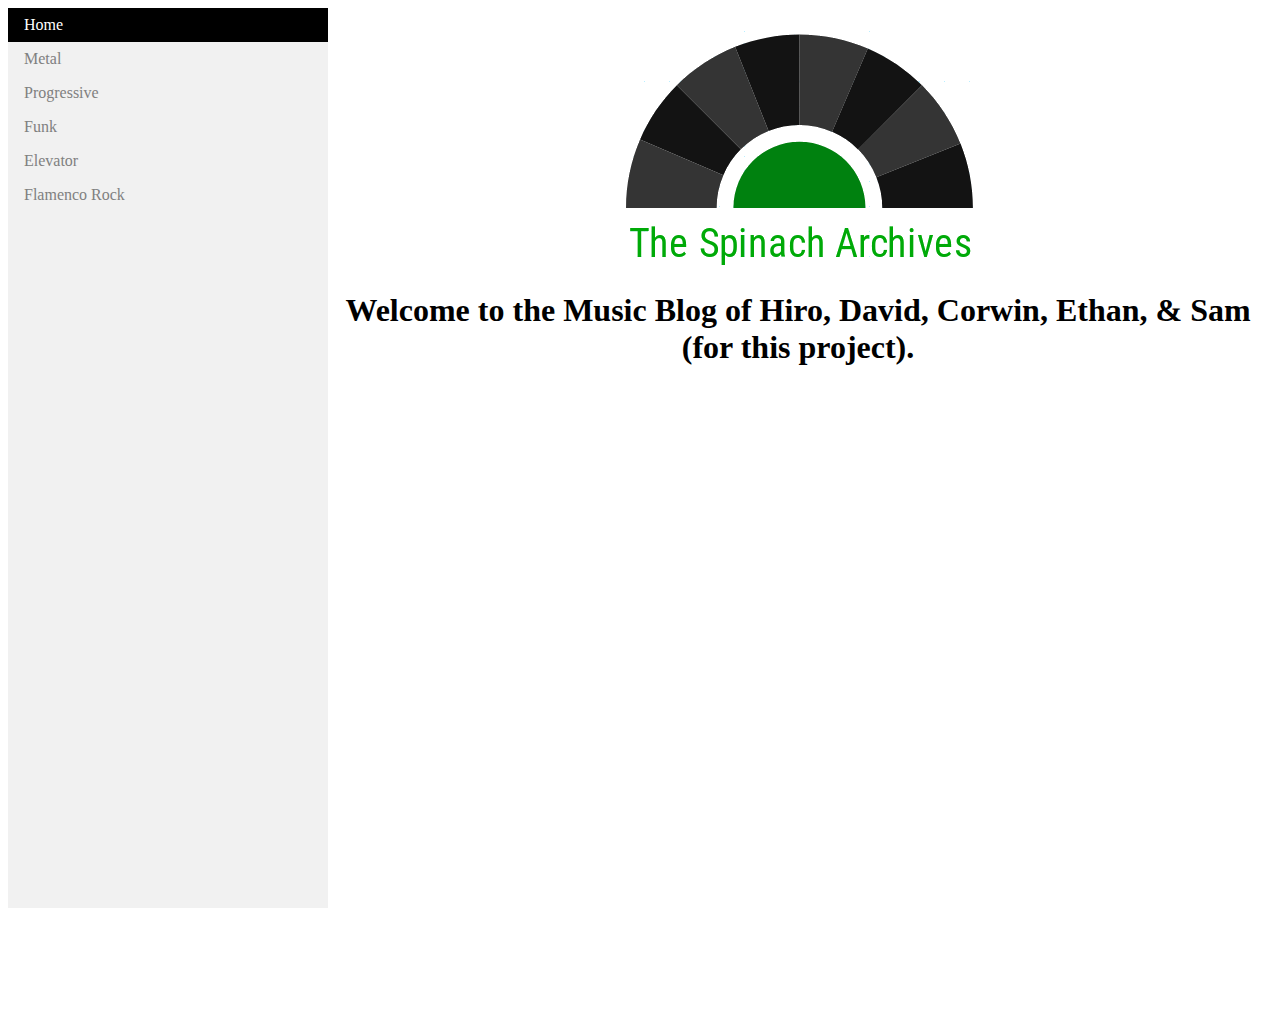
<file: index.html>
<!DOCTYPE html>
<html>

    
        <head>
        <title>Our Homepage!</title>
        <link href="styles.css" rel="stylesheet" type="text/css">
    </head>

    
    <body>
    <ul>
        <li><a class="active" href="#home">Home</a></li>
        <li><a href="./Subpage/corwin.html">Metal</a></li>
        <li><a href="./Subpage/hiro.html">Progressive</a></li>
        <li><a href="./Subpage/edawg.html">Funk</a></li>
        <li><a href="./Subpage/daniel.html">Elevator</a></li>
        <li><a href="./Subpage/sam.html">Flamenco Rock</a></li>
    </ul>
    <div class="marginfix" align=center>
            <img src="LogoWhiteCropped.png">
        <h1>Welcome to the Music Blog of Hiro, David, Corwin, Ethan, & Sam (for this project).</h1>
    </div>
    </body>
</html>
</file>
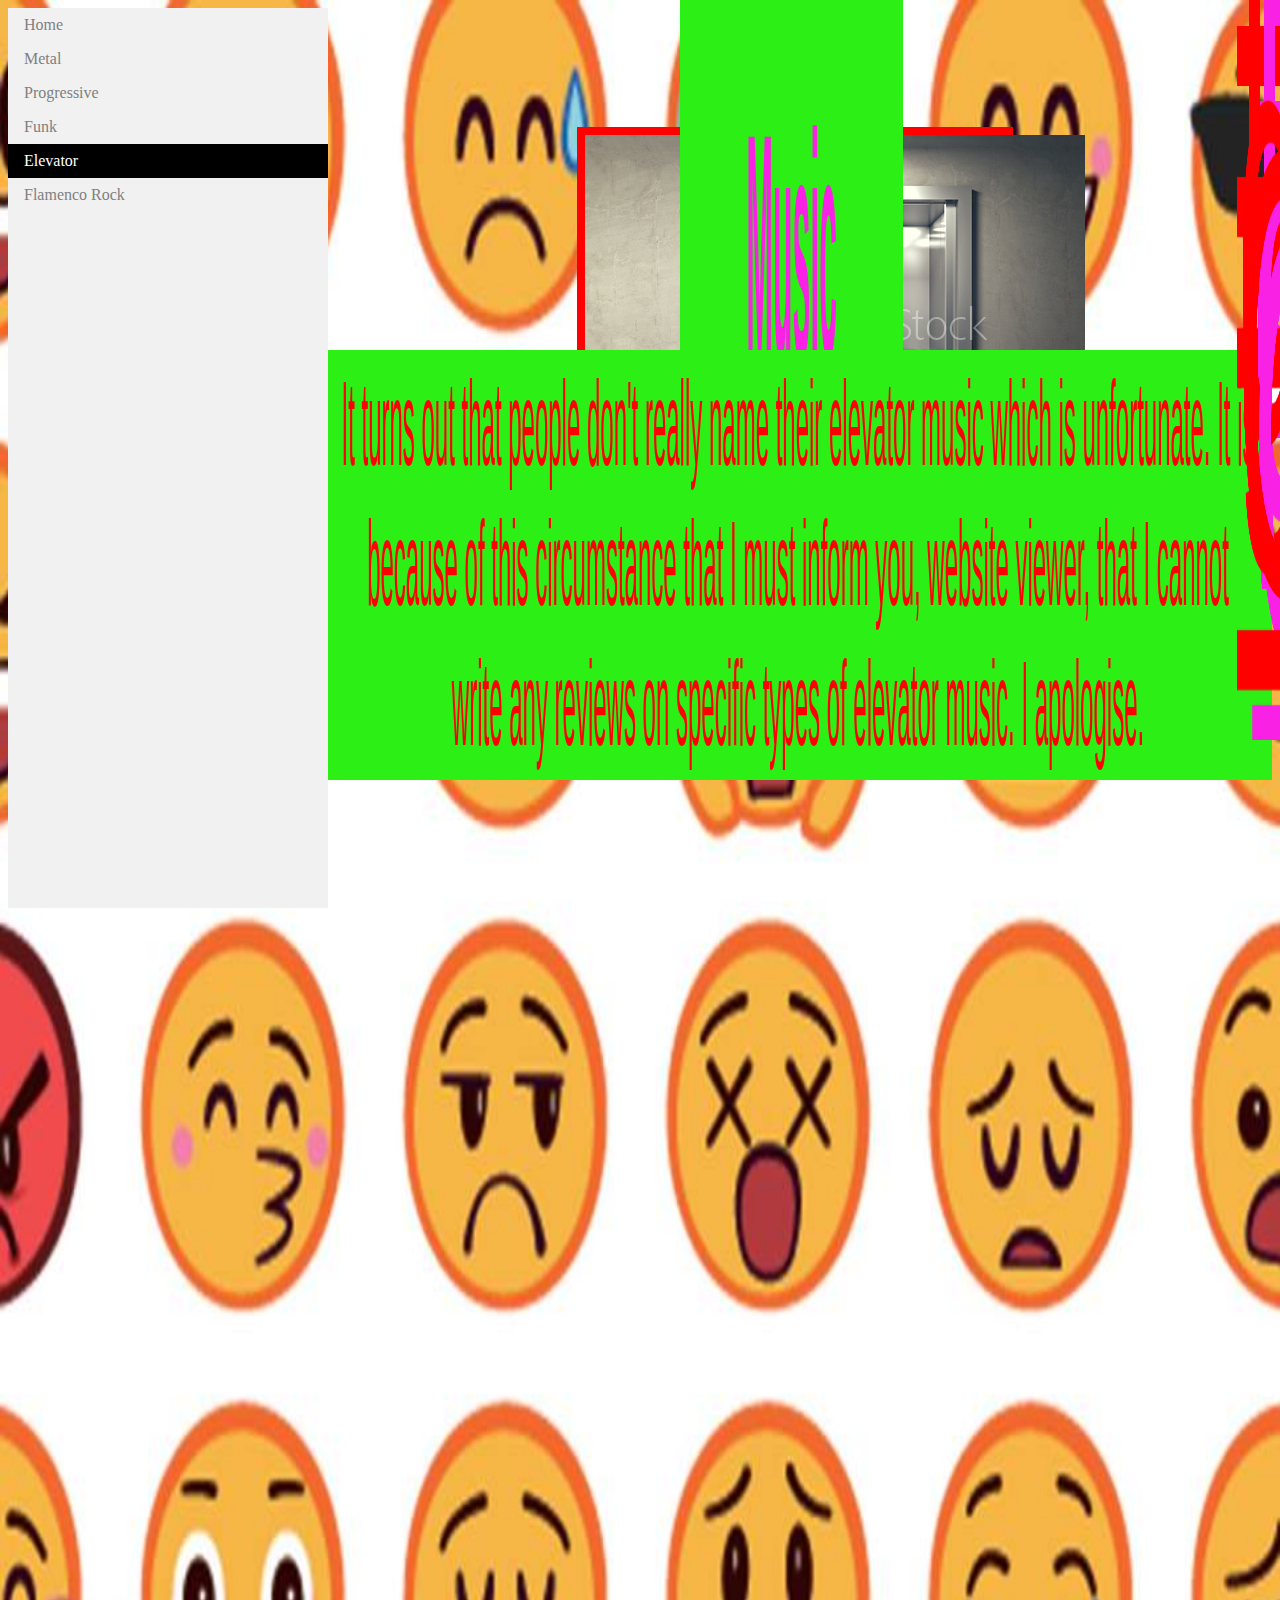
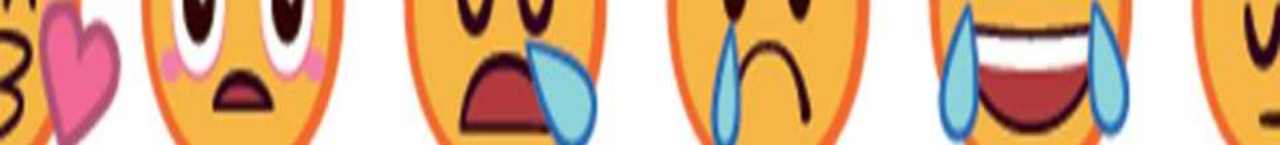
<file: Subpage/daniel.html>
<!DOCTYPE html>
<html>
<head>
    <title>Daniel</title>
    <link href="../styles.css" rel="stylesheet" type="text/css">
    <link href="daniel.css" rel="stylesheet" type="text/css">

</head>
<body>
<ul>
    <li><a href="../index.html">Home</a></li>
    <li><a href="./corwin.html">Metal</a></li>
    <li><a href="./hiro.html">Progressive</a></li>
    <li><a href="./edawg.html">Funk</a></li>
    <li><a class="active" href="./daniel.html">Elevator</a></li>
    <li><a href="./sam.html">Flamenco Rock</a></li>
</ul>
<div class="naenae">
<h1>
    Elevator Music
</h1>
</div>
<div class="AAAAAHHHHHH">
    <img src="../elev8r.jpg" alt="Braed">
</div>
<div class="explain">   
<p1>
	It turns out that people don't really name their elevator music which is unfortunate.  It is because of this circumstance that I must inform you, website viewer, that I cannot write any reviews on specific types of elevator music.  I apologise.
</p1>
</div>
<div class="FORTNITE">
    <marquee> OOPS </marquee>
    <marquee style="transform:scaleY(5);
    font-family: 'Comic Sans MS, cursive, sans-serif; 
    letter-spacing:60px;
    font-size:800%;
    color:red;
    text-decoration: underline;
    text-shadow: 15px 15px #f922e4;''"> fortnite </marquee>
    <marquee style="transform:scaleY(5);
    font-family: 'Comic Sans MS, cursive, sans-serif; 
    letter-spacing:60px;
    font-size:800%;
    color:red;
    text-decoration: underline;
    text-shadow: 15px 15px #f922e4;''"> Judaism </marquee>
    <marquee style="transform:scaleY(5);
    font-family: 'Comic Sans MS, cursive, sans-serif; 
    letter-spacing:60px;
    font-size:800%;
    color:red;
    text-decoration: underline;
    text-shadow: 15px 15px #f922e4;''"> god help us all </marquee>
    <marquee style="transform:scaleY(5);
    font-family: 'Comic Sans MS, cursive, sans-serif; 
    letter-spacing:60px;
    font-size:800%;
    color:red;
    text-decoration: underline;
    text-shadow: 15px 15px #f922e4;''"> God is dead this site killed him </marquee>
    
   
</div>
</body>
</html>
</file>
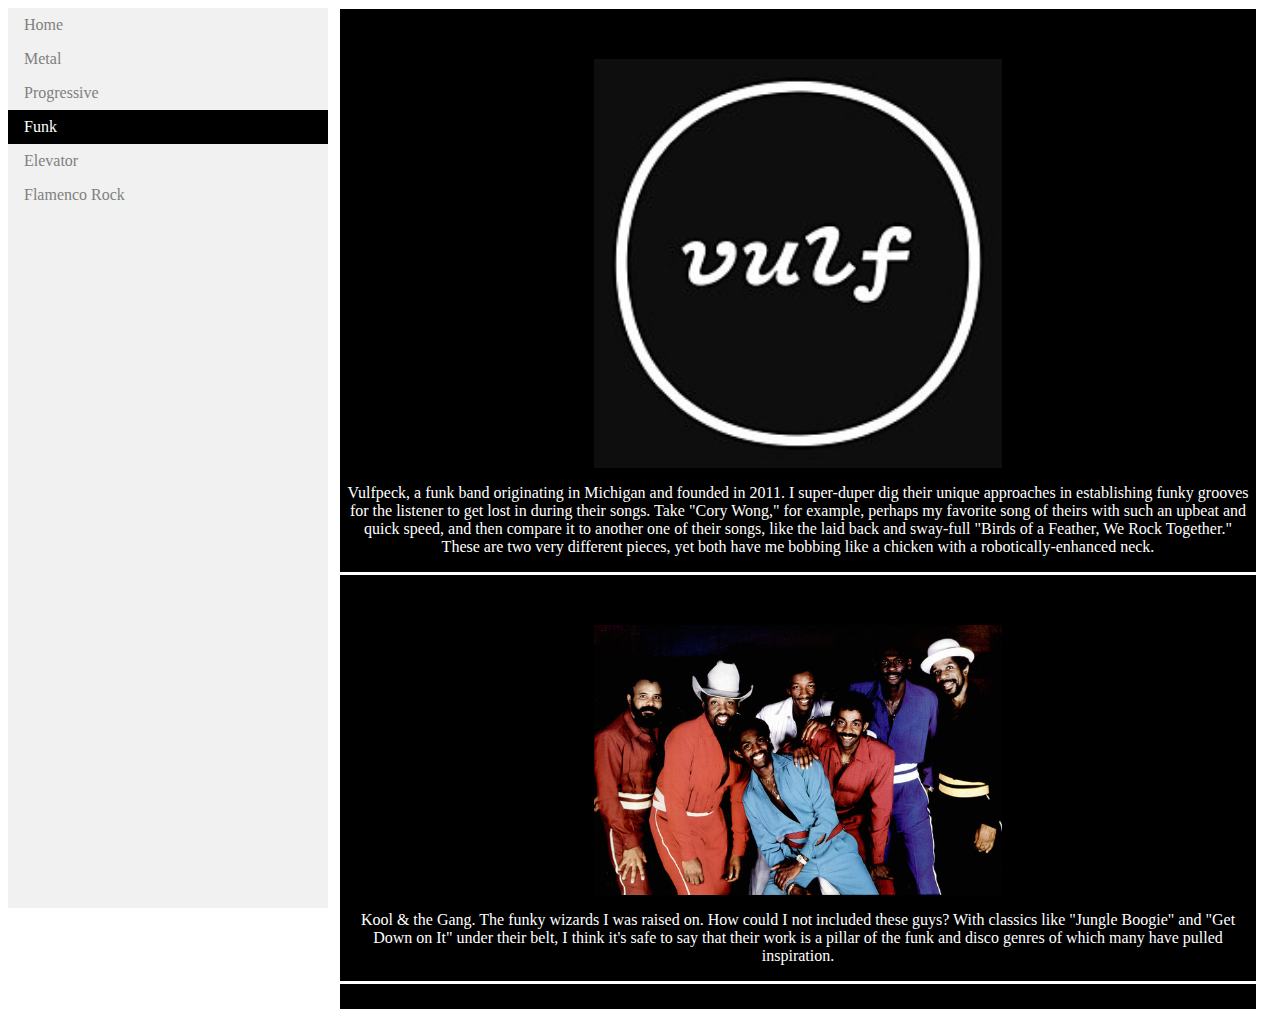
<file: Subpage/edawg.html>
<!DOCTYPE html>
<html>
<head>
    <title>Funk</title>
    <link href="../styles.css" rel="stylesheet" type="text/css">
    <style>
        .big-ol-container {
            background-color: black;
            height: 100%;
        }
        .container {
            display: flex;
            text-align: center;
            flex-wrap: wrap;
            flex-direction: column;
            padding-top: 50px;
            border-bottom: solid;
            border-color: white;
            padding-left: 4px;
            padding-right: 4px;
        }
        .container img {
            max-width: 100%;
            height: auto;
        }
        img {
            margin-left: auto;
            margin-right: auto;
            width: 45%;
            height: 25%;
            display: block;
        }

    </style>
</head>
<body>
<ul class="navbar">
    <li><a href="../index.html">Home</a></li>
    <li><a href="./corwin.html">Metal</a></li>
    <li><a href="./hiro.html">Progressive</a></li>
    <li><a class="active" href="./edawg.html">Funk</a></li>
    <li><a href="./daniel.html">Elevator</a></li>
    <li><a href="./sam.html">Flamenco Rock</a></li>
</ul>
<div class="marginfix">
    <div class="big-ol-container">
        <div class="container">
            <img src="../bulfpuck.jpg">
            <p style="color: white;">Vulfpeck, a funk band originating in Michigan and founded in 2011. I super-duper dig their unique approaches in establishing funky grooves for the listener to get lost in during their songs. Take "Cory Wong," for example, perhaps my favorite song of theirs with such an upbeat and quick speed, and then compare it to another one of their songs, like the laid back and sway-full "Birds of a Feather, We Rock Together." These are two very different pieces, yet both have me bobbing like a chicken with a robotically-enhanced neck.</p>
        </div>
        <div class="container">
            <img src="../kool&thegang.jpg">
            <p style="color: white;">Kool & the Gang. The funky wizards I was raised on. How could I not included these guys? With classics like "Jungle Boogie" and "Get Down on It" under their belt, I think it's safe to say that their work is a pillar of the funk and disco genres of which many have pulled inspiration.</p>
        </div>
    </div>
</div>
</body>
</html>
</file>
<file: styles.css>
.pagetop {
    display: flex;
    float: right;
}

#redirect {
    text-decoration: none;
    color: black;
    text-shadow: 1px 1px rgb(255, 177, 33);
    transition: 0.2s;
    font-family: Arial;
}
#redirect:hover {
    color: white;
    text-decoration: none;
    transform: scale(1.1);
}

.collapsible {
    margin-top: 8px;
    margin-left: 8px;
    font-family: 'Raleway';
    background-color: #777;
    color: white;
    cursor: pointer;
    padding: 18px;
    padding-right: 47px;
    padding-left: 47px;
    border: solid black 2px;
    text-align: center;
    outline: none;
    font-size: 20px;
}

.active, .collapsible:hover {
    background-color: #555;
}

.content {
    padding: 0 18px;
    background-color: orange;
    max-height: 0;
    overflow: hidden;
    transition: max-height 0.2s ease-out;
    width: 160px;
    position:relative;
    z-index: 9999;
    margin-left: 8px;
}

.content h2 {
    border-bottom: solid rgb(255, 177, 33);
    font-family: 'Raleway';
}

.nopush {
    position: absolute;
    top: 80px;
    width:100%;
}

.divide {
    margin-top: 10px;
    height: 2px;
    background-color: orange;
}

header {
    font-family: 'Raleway';
    font-size: 30px;
    text-align: center;
    margin-top: 20px;
    font-weight: bold;
}

p {
    font-family: 'Raleway';
}

.featured {
    display: flex;
    flex-wrap: wrap;
    justify-content: center;
}

.big {
    position: relative;
}

.gradientbig::after {
    display: block;
    position: relative;
    background-image: linear-gradient(to bottom, rgba(0, 0, 0, 0) 0, #000 100%);
    margin-top: -150px;
    height: 150px;
    width: 100%;
    content: '';
}

.gradientsmall::after {
    display: block;
    position: relative;
    background-image: linear-gradient(to bottom, rgba(0, 0, 0, 0) 0, #000 100%);
    margin-top: -50px;
    height: 50px;
    width: 100%;
    content: '';
}

.big img {
    width: 500px;
    height: 300px;
    object-fit: cover;
    object-position: center;
    z-index: 9999;
}

.smallcontainer {
    display: flex;
    flex-wrap: wrap;
    width: 500px;
}

.small img {
    width: 250px;
    height: 150px;
    object-fit: cover;
    object-position: center;
}

.titlebig {
    font-family: 'Raleway';
    position: absolute;
    color:white;
    bottom:0px;
    left: 30px;
    right: 30px;
    z-index: 0;
}

.titlesmall1 {
    font-family: 'Raleway';
    position: absolute;
    color:white;
    bottom:140px;
    z-index: 0;
    margin-left: 10px;
    margin-right: 10px;
}

.titlesmall2 {
    font-family: 'Raleway';
    position: absolute;
    color:white;
    bottom:-10px;
    z-index: 0;
    margin-left: 10px;
    margin-right: 10px;
}
/* NAV BAR */
ul {
  list-style-type: none;
  margin: 0;
  padding: 0;
  width: 25%;
  background-color: #f1f1f1;
  position: fixed;
  height: 100%;
  overflow: auto;
}

li a {
  display: block;
  color: grey;
  padding: 8px 16px;
  text-decoration: none;
}

li a.active {
  background-color: black;
  color: white;
}

li a:hover:not(.active) {
  background-color: ;
  color: black;
}

/* This fixes the margin error with the text next to the nav bar */
.marginfix {
  margin-left:25%;
  padding:1px 16px;
  height:1000px;
}
</file>
<file: Subpage/daniel.css>
html {
    background-image: url("../emojee.jpg");
    background-size:100% 100%;
    background-repeat:no-repeat;
}
.naenae {
    
    text-align:center;
    color:#f922e4;
    margin-left:52%;
    margin-right:28%;
    padding:1px 15px;
    
}

h1 {
    background-color:#2bef15;
    transform:scaleY(10);
    font-family: "Comic Sans MS", cursive, sans-serif;
}

.explain {
    
    transform:scaleY(5);
    font-family: "Comic Sans MS", cursive, sans-serif;
    background-color:#2bef15;
    color:red;
    margin-left:25%;
    margin-bottom:90%;
    padding:1px 16px;
    text-align:center;
    font-size:150%;
    
}

.AAAAAHHHHHH {
    margin-left:45%;
    border-style:solid;
    border-color:red;
    margin-right:20.5%;
    border-width:8px;
    
}

marquee {
    
    transform:scaleY(5);
    font-family: "Comic Sans MS", cursive, sans-serif; 
    letter-spacing:60px;
    font-size:800%;
    color:red;
    text-decoration: underline;
    text-shadow: 15px 15px #f922e4;
    
}

ul {
    z-index:1;
}

.FORTNITE {
    
    position:absolute;
    bottom:50%;
    width:100%;
    
}
</file>
